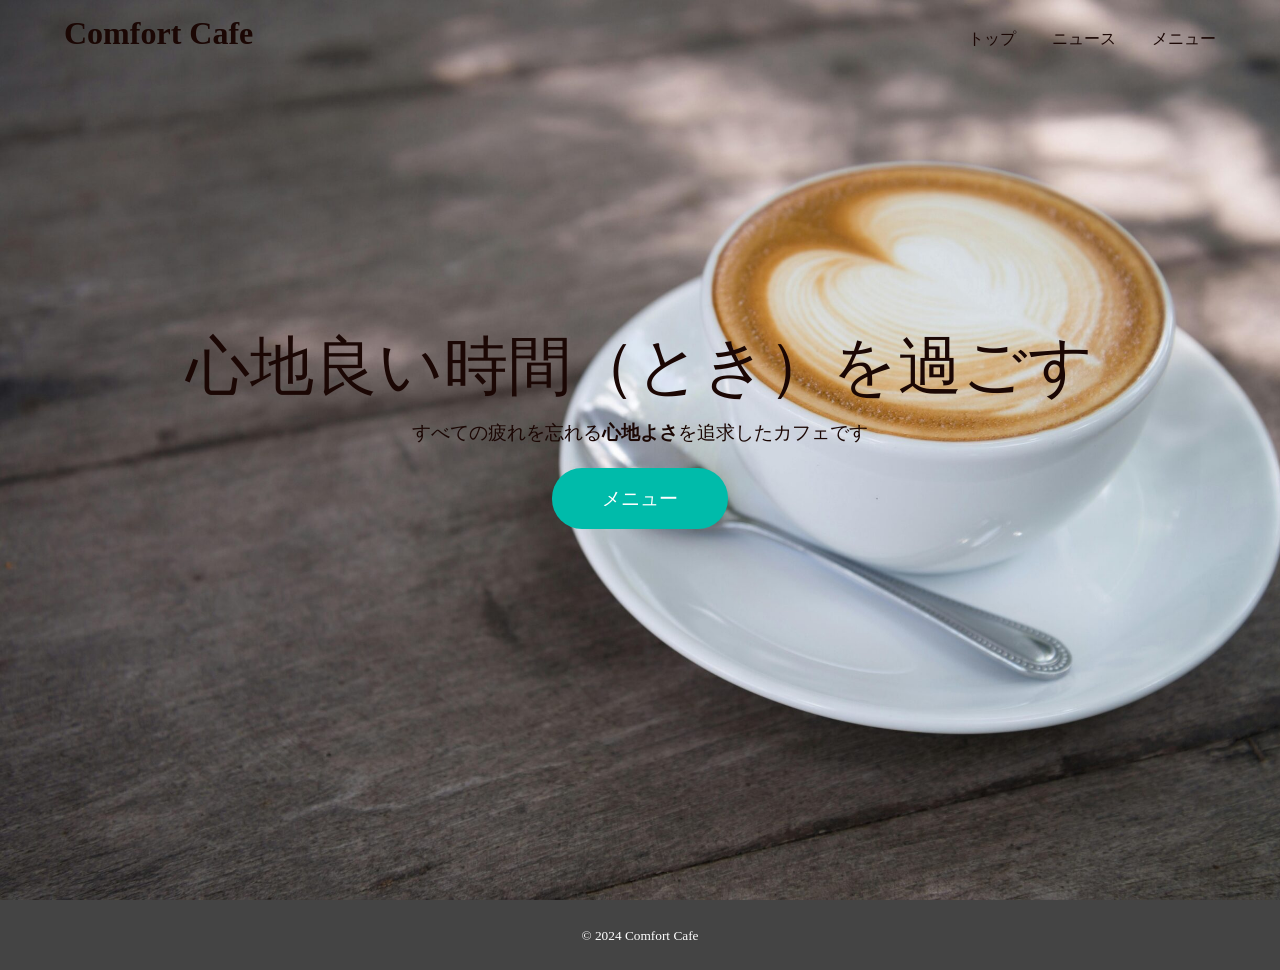
<file: index.html>
<!DOCTYPE html>
<html lang="ja">
 <head>
    <meta charset="UTF-8">
    <meta http-equiv="X-UA-Compatible" content="IE=edge">
    <meta name="viewport" content="width=device-width, initial-scale=1.0">
    <link rel="stylesheet" href="style.css">
    <title>Comfort Cafe</title>
 </head>
 <body> 

 <div id="top">
   <header>
     <h1 class="heading">
         <a href="index.html">Comfort Cafe</a>
     </h1>
     <nav>
         <ul class="main-nav">
             <li><a href="index.html">トップ</a></li>
             <li><a href="news.html">ニュース</a></li>
             <li><a href="menu.html">メニュー</a></li>
         </ul>
     </nav>
   </header>

   <div class="main-visual">
     <h2 class="main-title">心地良い時間（とき）を過ごす</h2>
     <p>すべての疲れを忘れる<b>心地よさ</b>を追求したカフェです</p>
     <a class="btn" href="menu.html">メニュー</a>
   </div>
 </div>

  <footer>
    <p><small>© 2024 Comfort Cafe</small></p>
  </footer>

 </body>
</html>
</file>
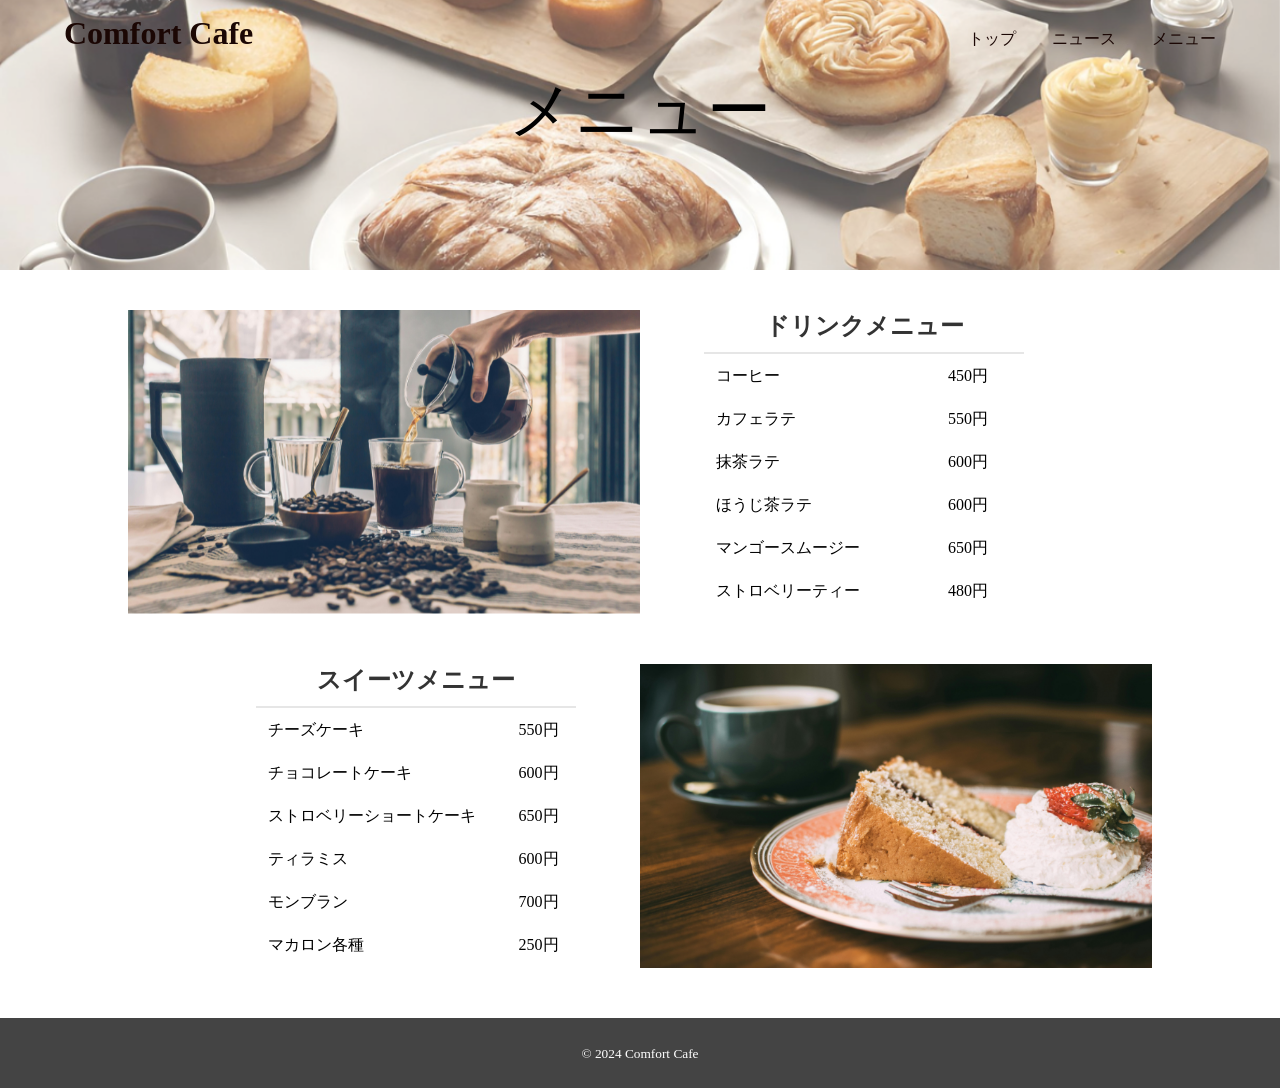
<file: menu.html>
<!DOCTYPE html>
<html lang="ja">
 <head>
    <meta charset="UTF-8">
    <meta http-equiv="X-UA-Compatible" content="IE=edge">
    <meta name="viewport" content="width=device-width, initial-scale=1.0">
    <link rel="stylesheet" href="style.css">
    <title>Comfort Cafe -メニュー-</title>
 </head>
 <body> 

 <div id="menu">
   <header>
     <h1 class="heading">
         <a href="index.html">Comfort Cafe</a>
     </h1>
     <nav>
         <ul class="main-nav">
             <li><a href="index.html">トップ</a></li>
             <li><a href="news.html">ニュース</a></li>
             <li><a href="menu.html">メニュー</a></li>
         </ul>
     </nav>
   </header>
   <div>
        <h2 class="main-title">メニュー</h2>   
   </div>
 </div>

 <div class="menu-contents">
    <div class="menu-drink">
    <img src="./img/menudrink.png" alt="ドリンクメニュー">
      <div class="drink">
          <h1 class="drink-title">ドリンクメニュー</h1>
          <table class="drink-table">
            <tbody>
                <tr>
                    <td>コーヒー</td>
                    <td>450円</td>
                </tr>
                <tr>
                    <td>カフェラテ</td>
                    <td>550円</td>
                </tr>
                <tr>
                    <td>抹茶ラテ</td>
                    <td>600円</td>
                </tr>
                <tr>
                    <td>ほうじ茶ラテ</td>
                    <td>600円</td>
                </tr>
                <tr>
                    <td>マンゴースムージー</td>
                    <td>650円</td>
                </tr>
                <tr>
                    <td>ストロベリーティー</td>
                    <td>480円</td>
                </tr>
            </tbody>
        </table>
      </div>
    </div>

    <div class="menu-sweets">
      <div class="sweets">
          <h1 class="sweets-title">スイーツメニュー</h1>
          <table class="sweets-table">
            <tbody>
                <tr>
                    <td>チーズケーキ</td>
                    <td>550円</td>
                </tr>
                <tr>
                    <td>チョコレートケーキ</td>
                    <td>600円</td>
                </tr>
                <tr>
                    <td>ストロベリーショートケーキ</td>
                    <td>650円</td>
                </tr>
                <tr>
                    <td>ティラミス</td>
                    <td>600円</td>
                </tr>
                <tr>
                    <td>モンブラン</td>
                    <td>    700円</td>
                </tr>
                <tr>
                    <td>マカロン各種</td>
                    <td>250円</td>
                </tr>
            </tbody>
          </table>
      </div>
      <img src="./img/menusweets.png" alt="スイーツメニュー">
    </div>
 </div>

  <footer>
    <p><small>© 2024 Comfort Cafe</small></p>
  </footer>

 </body>
</html>
</file>
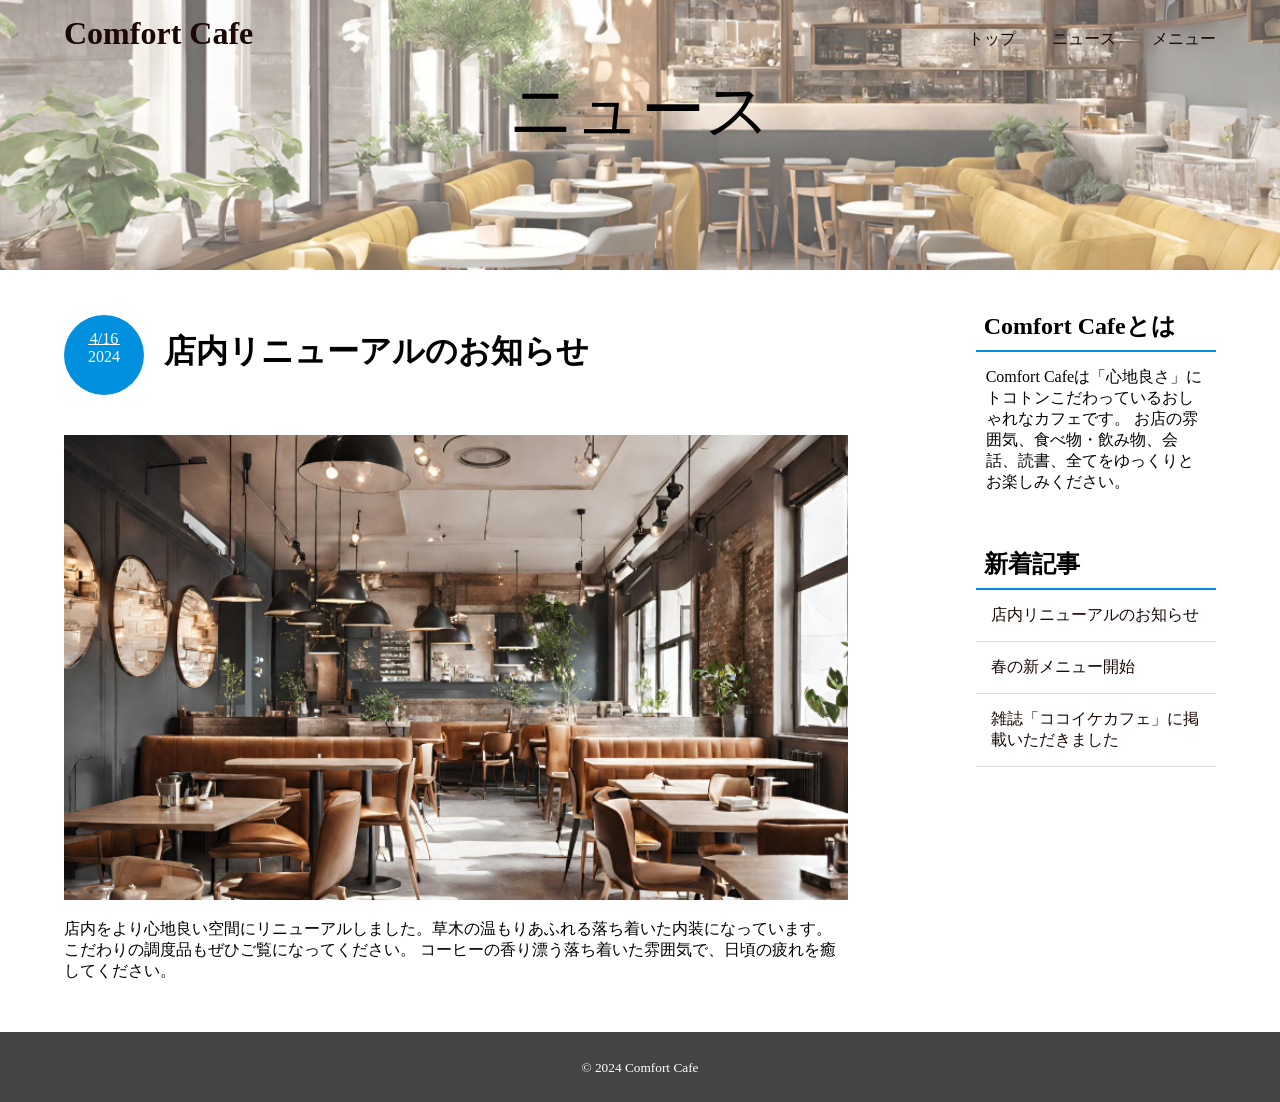
<file: news.html>
<!DOCTYPE html>
<html lang="ja">
 <head>
    <meta charset="UTF-8">
    <meta http-equiv="X-UA-Compatible" content="IE=edge">
    <meta name="viewport" content="width=device-width, initial-scale=1.0">
    <link rel="stylesheet" href="style.css">
    <title>Comfort Cafe -ニュース-</title>
 </head>
 <body> 

 <div id="news">
   <header>
     <h1 class="heading">
         <a href="index.html">Comfort Cafe</a>
     </h1>
     <nav>
         <ul class="main-nav">
             <li><a href="index.html">トップ</a></li>
             <li><a href="news.html">ニュース</a></li>
             <li><a href="menu.html">メニュー</a></li>
         </ul>
     </nav>
   </header>
   <div>
        <h2 class="main-title">ニュース</h2>   
   </div>
 </div>

 <div class="news-contents">
    <article>
        <div class="post">
            <p class="post-date">4/16<br><span>2024</span></p>
            <h2 class="post-title">店内リニューアルのお知らせ</h2>
        </div>
        <img src="./img/cagearticle.png" alt="店内リニューアル">
        <p>店内をより心地良い空間にリニューアルしました。草木の温もりあふれる落ち着いた内装になっています。
           こだわりの調度品もぜひご覧になってください。
           コーヒーの香り漂う落ち着いた雰囲気で、日頃の疲れを癒してください。</p>
    </article>

    <aside> 
        <h3 class="side-title">Comfort Cafeとは</h3>
        <p>Comfort Cafeは「心地良さ」にトコトンこだわっているおしゃれなカフェです。
        お店の雰囲気、食べ物・飲み物、会話、読書、全てをゆっくりとお楽しみください。
        </p>

        <h3 class="side-title">新着記事</h3>
        <ul class="side-article">
            <li><a href="#">店内リニューアルのお知らせ</a></li>
            <li><a href="#">春の新メニュー開始</a></li>
            <li><a href="#">雑誌「ココイケカフェ」に掲載いただきました</a></li>
        </ul>
    </aside>
 </div>

  <footer>
    <p><small>© 2024 Comfort Cafe</small></p>
  </footer>

 </body>
</html>
</file>
<file: style.css>
*{
 margin: 0;
 padding: 0;
 box-sizing: border-box;
}

header {
    width: 90%;
    padding: 15px 0;
    margin: 0 auto;
    display: flex;
    justify-content: space-between;
}

a {
    text-decoration: none;
}

.heading a {
    font-family: 'Times New Roman', Times, serif;
    color: #1b0704;
}

footer {
    width: 100%;
    background-color: #444;
    text-align: center;
    padding: 26px 0;
    color: #fff;
}

.main-nav {
    display: flex;
    list-style: none;
    margin-top: 14px;
}

.main-nav li a {
    margin-left: 36px;
    color: #1b0704;
}

.main-nav li a:hover {
    color: #0ba;
}

.main-visual {
    text-align: center;
    margin-top: 20%;
    color: #1b0704;
}

.main-visual p {
    font-size: 1.2rem;
    margin: 10px 0 40px;
    font-family:'Times New Roman', Times, serif;
}

.main-title {
    font-size: 4rem;
    font-family:'Times New Roman', Times, serif;
    font-weight: normal;
}

.btn {
    font-size: 1.2rem;
    background-color: #0ba;
    color: #fff;
    border-radius: 30px;
    padding: 20px 50px;
}

.btn:hover {
    background-color: #0090dd;
}

#top {
    min-height: 100vh;
    background-image: url(./img/cafemain.jpg);
    background-size: cover;
}

#news {
    min-height: 270px;
    margin-bottom: 40px;
    background-image: url(./img/cafenews.png);
    background-size: cover;
}

#news .main-title {
    text-align: center;
}

.news-contents {
    display: flex;
    justify-content: space-between;
    margin-bottom: 50px;
}

article {
    width: 75%;
    margin-left: 5%;
    margin-right: 10%;
}

aside {
    width: 23%;
    margin-right: 5%;
}

.post {
    display: flex;
    padding-top: 5px;
    margin-bottom: 40px;
}

.post-date {
    background-color: #0090dd;
    color: #fff;
    border-radius: 50%;
    width: 80px;
    height: 80px;
    text-align: center;
    padding-top: 15px;
}

.post-date span {
    font-size: 1rem;
    border-top: 1px #fff solid;
    padding-top: 3px;
}

.post-title {
    font-size: 2rem;
    font-family: 'Times New Roman', Times, serif;
    margin-left: 20px;
    padding-top: 15px;
}

article img {
    width: 100%;
    margin-bottom: 15px;
}

.side-title {
    font-size: 1.5rem;
    font-family: 'Times New Roman', Times, serif;
    border-bottom: 2px #0090dd solid;
    padding: 0 8px 8px;
}

aside p {
    padding: 15px 10px;
    margin-bottom: 40px;
}

.side-article {
    list-style: none;
}

.side-article li {
    border-bottom: 1px #ddd solid;
}

.side-article a {
    color: #1b0704;
    padding: 15px;
    display: block;
}

.side-article a:hover {
    color: #fff;
    background-color: #0ba;
}

#menu {
    min-height: 270px;
    margin-bottom: 40px;
    background-image: url(./img/cafemenu.png);
    background-size: cover;
}

#menu .main-title {
    text-align: center;
}

.menu-drink {
    display: flex;
    justify-content: space-between;
    margin-bottom: 50px;
}

.menu-drink img {
    width: 40%;
    margin-left: 10%;
}

.drink {
    width: 25%; 
    margin-right: 20%;
}

.drink-title {
    font-size: 1.5rem;
    text-align: center;
    font-family: 'Georgia', serif; 
    color: #333; 
    border-bottom: 2px #e6e6e6 solid; 
    padding-bottom: 10px;
}

.drink-table {
    width: 100%;
}

.drink-table td {
    padding: 10px;
}

.menu-sweets {
    display: flex;
    justify-content: space-between;
    margin-bottom: 50px;
}

.menu-sweets img {
    width: 40%;
    margin-right: 10%;
}

.sweets {
    width: 25%; 
    margin-left: 20%;
}

.sweets-title {
    font-size: 1.5rem;
    text-align: center;
    font-family: 'Georgia', serif; 
    color: #333; 
    border-bottom: 2px #e6e6e6 solid; 
    padding-bottom: 10px;
}

.sweets-table {
    width: 100%;
}

.sweets-table td {
    padding: 10px;
}

@media screen and (max-width: 575px) { 
    .main-title {
        font-size: 2rem;
        padding: 0 10px;
    }

    .main-visual p {
        padding: 10px 10px 20px 10px;
    }

    .heading {
        font-size: 1.5rem;
    }

    .main-nav {
        margin-top: 7px;
    }

    .main-nav li {
        margin-right: 5px;
    }

    .main-nav li a {
        margin-left: 0;
    }

    .main-visual {
        margin-top: 50%;
    }

    #top {
        background-position: center;
    }

    .main-title {
    margin-top: 40px;
}

.news-contents {
    display: block;
}

article {
    width: 90%;
    margin-bottom: 30px;
}

.post-title {
    font-size: 1.5rem;
    padding-top: 0;
}

.post-date {
    height: 70px;
    padding-top: 10px;
}

aside {
    width: 90%;
    margin-left: 3%;
}

.menu-drink {
    display: block;
}

.menu-drink img {
    width: 80%;
    margin-bottom: 20px;
}

.drink {
    width: 80%;
    margin-left: 10%;
}

.menu-sweets {
    flex-direction: column-reverse;
}

.menu-sweets img {
    width: 80%;
    margin-left: 10%;
    margin-bottom: 20px;
}

.sweets {
    width: 80%;
    margin-left: 10%;
}

 }
</file>
